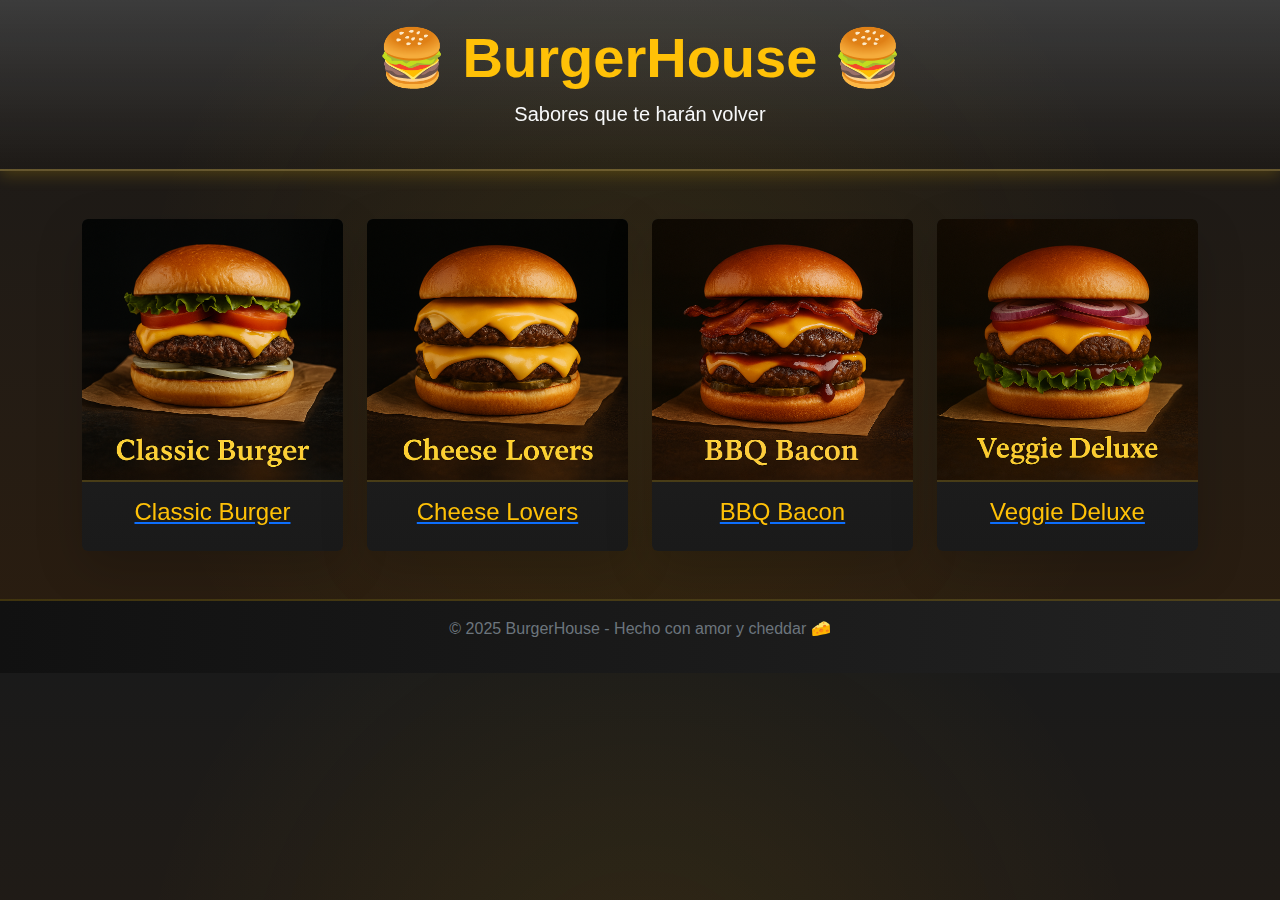
<file: index.html>
<!DOCTYPE html>
<html lang="es">
<head>
  <meta charset="UTF-8">
  <meta name="viewport" content="width=device-width, initial-scale=1.0">
  <title>BurgerHouse</title>

  <link href="https://cdn.jsdelivr.net/npm/bootstrap@5.3.3/dist/css/bootstrap.min.css" rel="stylesheet">

  <link href="https://cdn.jsdelivr.net/npm/aos@2.3.4/dist/aos.css" rel="stylesheet">

  <link rel="stylesheet" href="styles.css">
</head>
<body>

  <header class="text-center p-4 bg-gradient" data-aos="fade-down">
    <h1 class="display-4 fw-bold text-warning">🍔 BurgerHouse 🍔</h1>
    <p class="lead text-light">Sabores que te harán volver</p>
  </header>

  <main class="container my-5">
    <div class="row g-4 text-center justify-content-center">

      <div class="col-md-3" data-aos="fade-up" data-aos-delay="0">
        <a href="producto1.html" class="card-link">
          <div class="card producto shadow-lg">
            <img src="producto1.png" class="card-img-top" alt="Producto 1">
            <div class="card-body">
              <h4 class="text-warning">Classic Burger</h4>
              <span class="flecha">➜</span>
            </div>
          </div>
        </a>
      </div>

      <div class="col-md-3" data-aos="fade-up" data-aos-delay="100">
        <a href="producto2.html" class="card-link">
          <div class="card producto shadow-lg">
            <img src="producto2.png" class="card-img-top" alt="Producto 2">
            <div class="card-body">
              <h4 class="text-warning">Cheese Lovers</h4>
              <span class="flecha">➜</span>
            </div>
          </div>
        </a>
      </div>

      <div class="col-md-3" data-aos="fade-up" data-aos-delay="200">
        <a href="producto3.html" class="card-link">
          <div class="card producto shadow-lg">
            <img src="producto3.png" class="card-img-top" alt="Producto 3">
            <div class="card-body">
              <h4 class="text-warning">BBQ Bacon</h4>
              <span class="flecha">➜</span>
            </div>
          </div>
        </a>
      </div>

      <div class="col-md-3" data-aos="fade-up" data-aos-delay="300">
        <a href="producto4.html" class="card-link">
          <div class="card producto shadow-lg">
            <img src="producto4.png" class="card-img-top" alt="Producto 4">
            <div class="card-body">
              <h4 class="text-warning">Veggie Deluxe</h4>
              <span class="flecha">➜</span>
            </div>
          </div>
        </a>
      </div>

    </div>
  </main>

  <footer class="text-center py-3 bg-dark text-secondary" data-aos="fade-up">
    <p>© 2025 BurgerHouse - Hecho con amor y cheddar 🧀</p>
  </footer>

  <script src="https://cdn.jsdelivr.net/npm/bootstrap@5.3.3/dist/js/bootstrap.bundle.min.js"></script>
  <script src="https://cdn.jsdelivr.net/npm/aos@2.3.4/dist/aos.js"></script>
  <script>
    AOS.init({ duration: 1000, once: true });
  </script>

</body>
</html>
</file>
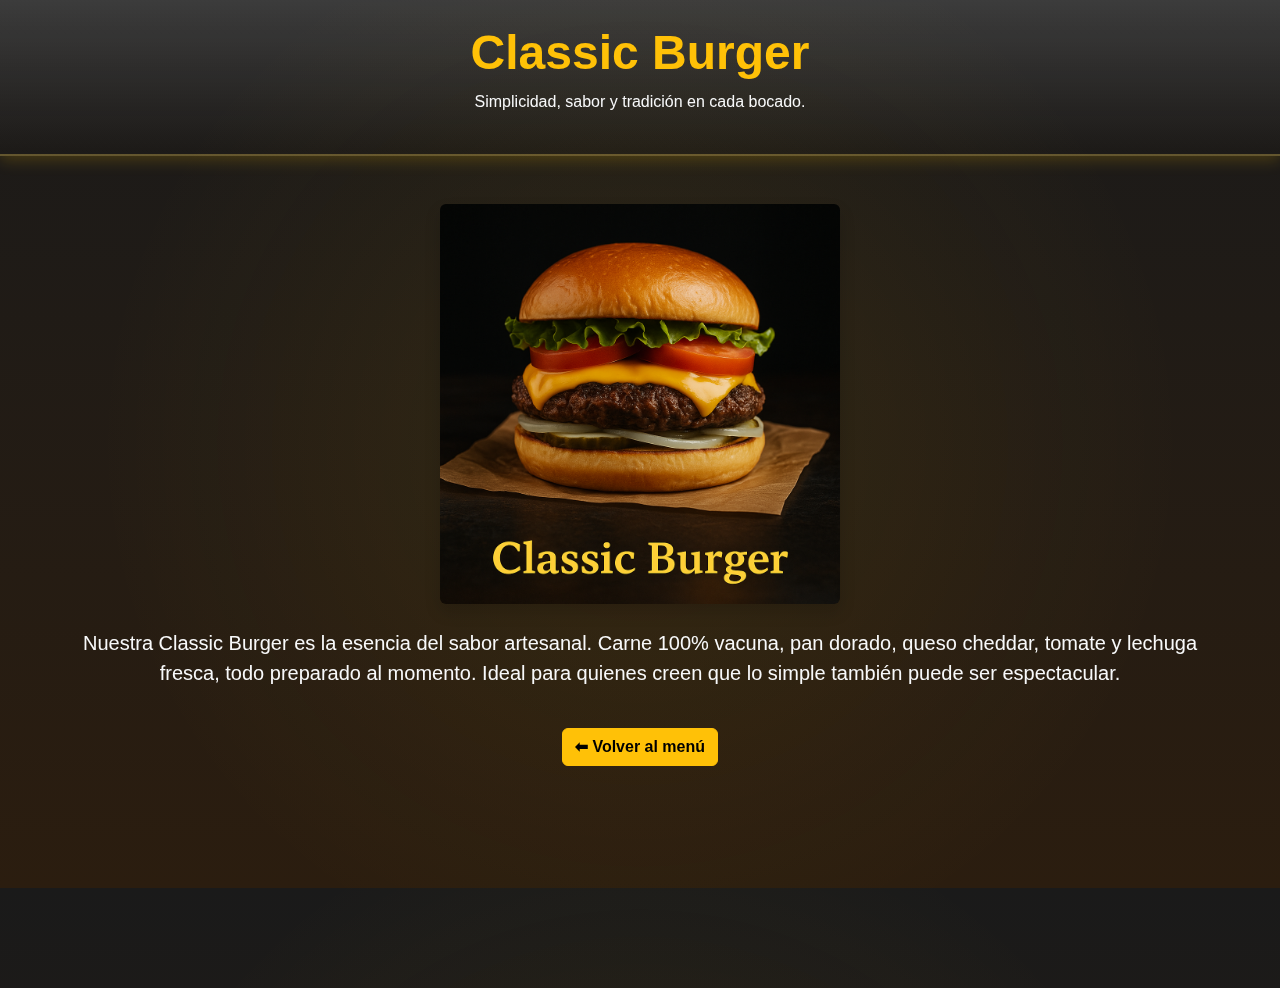
<file: producto1.html>
<!DOCTYPE html>
<html lang="es">
<head>
  <meta charset="UTF-8">
  <meta name="viewport" content="width=device-width, initial-scale=1.0">
  <title>Classic Burger | BurgerHouse</title>

  <link href="https://cdn.jsdelivr.net/npm/bootstrap@5.3.3/dist/css/bootstrap.min.css" rel="stylesheet">


  <link href="https://cdn.jsdelivr.net/npm/aos@2.3.4/dist/aos.css" rel="stylesheet">


  <link rel="stylesheet" href="styles.css">
</head>
<body>

  <header class="text-center p-4 bg-gradient" data-aos="fade-down">
    <h1 class="display-5 fw-bold text-warning">Classic Burger</h1>
    <p class="text-light">Simplicidad, sabor y tradición en cada bocado.</p>
  </header>

  <main class="container my-5 text-center" data-aos="fade-up">
    <img src="producto1.png" class="img-fluid rounded shadow mb-4" alt="Classic Burger" style="max-width: 400px;">
    <p class="lead text-light">
      Nuestra <strong>Classic Burger</strong> es la esencia del sabor artesanal. Carne 100% vacuna, pan dorado, queso cheddar, tomate y lechuga fresca, todo preparado al momento.  
      Ideal para quienes creen que lo simple también puede ser espectacular.
    </p>

    <a href="index.html" class="btn btn-warning mt-4 fw-bold">⬅ Volver al menú</a>
  </main>

  <footer class="text-center py-3 bg-dark text-secondary" data-aos="fade-up">
    <p>© 2025 BurgerHouse</p>
  </footer>

  <script src="https://cdn.jsdelivr.net/npm/bootstrap@5.3.3/dist/js/bootstrap.bundle.min.js"></script>
  <script src="https://cdn.jsdelivr.net/npm/aos@2.3.4/dist/aos.js"></script>
  <script>AOS.init({ duration: 1000, once: true });</script>

</body>
</html>
</file>
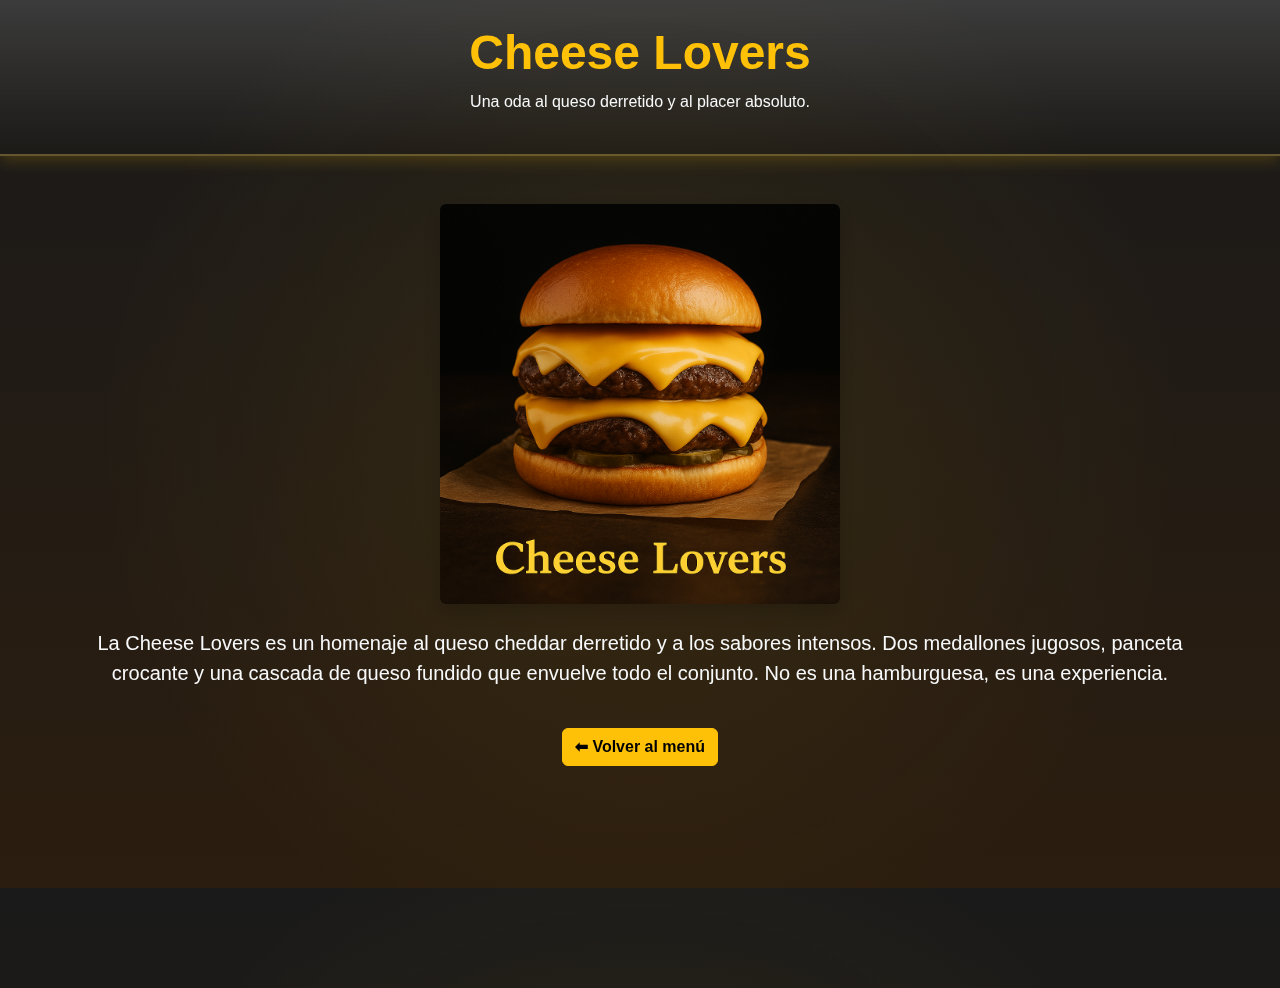
<file: producto2.html>
<!DOCTYPE html>
<html lang="es">
<head>
  <meta charset="UTF-8">
  <meta name="viewport" content="width=device-width, initial-scale=1.0">
  <title>Cheese Lovers | BurgerHouse</title>

  <link href="https://cdn.jsdelivr.net/npm/bootstrap@5.3.3/dist/css/bootstrap.min.css" rel="stylesheet">
  <link href="https://cdn.jsdelivr.net/npm/aos@2.3.4/dist/aos.css" rel="stylesheet">
  <link rel="stylesheet" href="styles.css">
</head>
<body>

  <header class="text-center p-4 bg-gradient" data-aos="fade-down">
    <h1 class="display-5 fw-bold text-warning">Cheese Lovers</h1>
    <p class="text-light">Una oda al queso derretido y al placer absoluto.</p>
  </header>

  <main class="container my-5 text-center" data-aos="fade-up">
    <img src="producto2.png" class="img-fluid rounded shadow mb-4" alt="Cheese Lovers" style="max-width: 400px;">
    <p class="lead text-light">
      La <strong>Cheese Lovers</strong> es un homenaje al queso cheddar derretido y a los sabores intensos. Dos medallones jugosos, panceta crocante y una cascada de queso fundido que envuelve todo el conjunto.  
      No es una hamburguesa, es una experiencia.
    </p>

    <a href="index.html" class="btn btn-warning mt-4 fw-bold">⬅ Volver al menú</a>
  </main>

  <footer class="text-center py-3 bg-dark text-secondary" data-aos="fade-up">
    <p>© 2025 BurgerHouse</p>
  </footer>

  <script src="https://cdn.jsdelivr.net/npm/bootstrap@5.3.3/dist/js/bootstrap.bundle.min.js"></script>
  <script src="https://cdn.jsdelivr.net/npm/aos@2.3.4/dist/aos.js"></script>
  <script>AOS.init({ duration: 1000, once: true });</script>

</body>
</html>
</file>
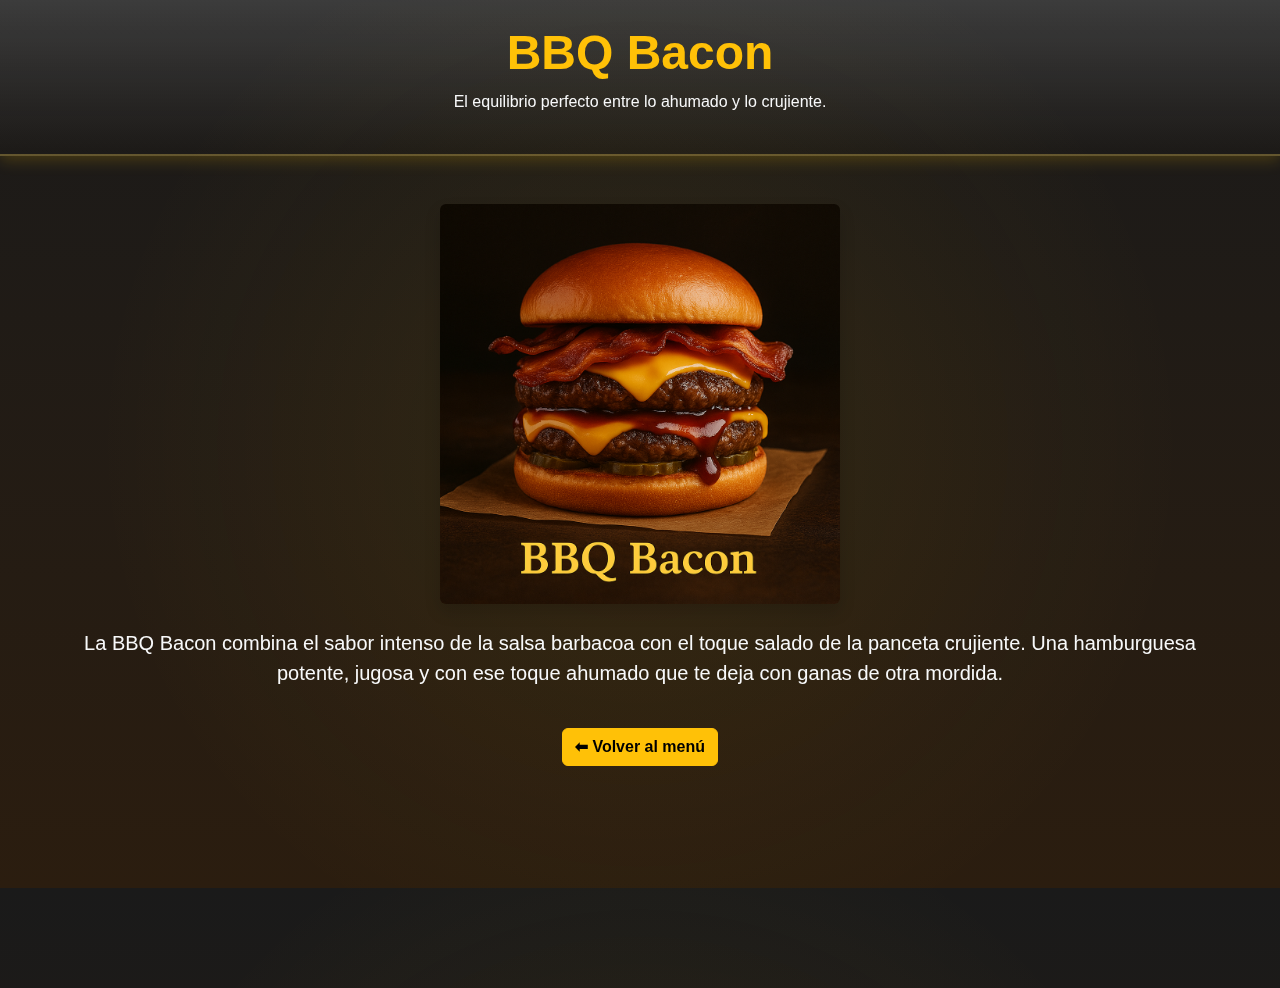
<file: producto3.html>
<!DOCTYPE html>
<html lang="es">
<head>
  <meta charset="UTF-8">
  <meta name="viewport" content="width=device-width, initial-scale=1.0">
  <title>BBQ Bacon | BurgerHouse</title>

  <link href="https://cdn.jsdelivr.net/npm/bootstrap@5.3.3/dist/css/bootstrap.min.css" rel="stylesheet">
  <link href="https://cdn.jsdelivr.net/npm/aos@2.3.4/dist/aos.css" rel="stylesheet">
  <link rel="stylesheet" href="styles.css">
</head>
<body>

  <header class="text-center p-4 bg-gradient" data-aos="fade-down">
    <h1 class="display-5 fw-bold text-warning">BBQ Bacon</h1>
    <p class="text-light">El equilibrio perfecto entre lo ahumado y lo crujiente.</p>
  </header>

  <main class="container my-5 text-center" data-aos="fade-up">
    <img src="producto3.png" class="img-fluid rounded shadow mb-4" alt="BBQ Bacon" style="max-width: 400px;">
    <p class="lead text-light">
      La <strong>BBQ Bacon</strong> combina el sabor intenso de la salsa barbacoa con el toque salado de la panceta crujiente.  
      Una hamburguesa potente, jugosa y con ese toque ahumado que te deja con ganas de otra mordida.
    </p>

    <a href="index.html" class="btn btn-warning mt-4 fw-bold">⬅ Volver al menú</a>
  </main>

  <footer class="text-center py-3 bg-dark text-secondary" data-aos="fade-up">
    <p>© 2025 BurgerHouse</p>
  </footer>

  <script src="https://cdn.jsdelivr.net/npm/bootstrap@5.3.3/dist/js/bootstrap.bundle.min.js"></script>
  <script src="https://cdn.jsdelivr.net/npm/aos@2.3.4/dist/aos.js"></script>
  <script>AOS.init({ duration: 1000, once: true });</script>

</body>
</html>
</file>
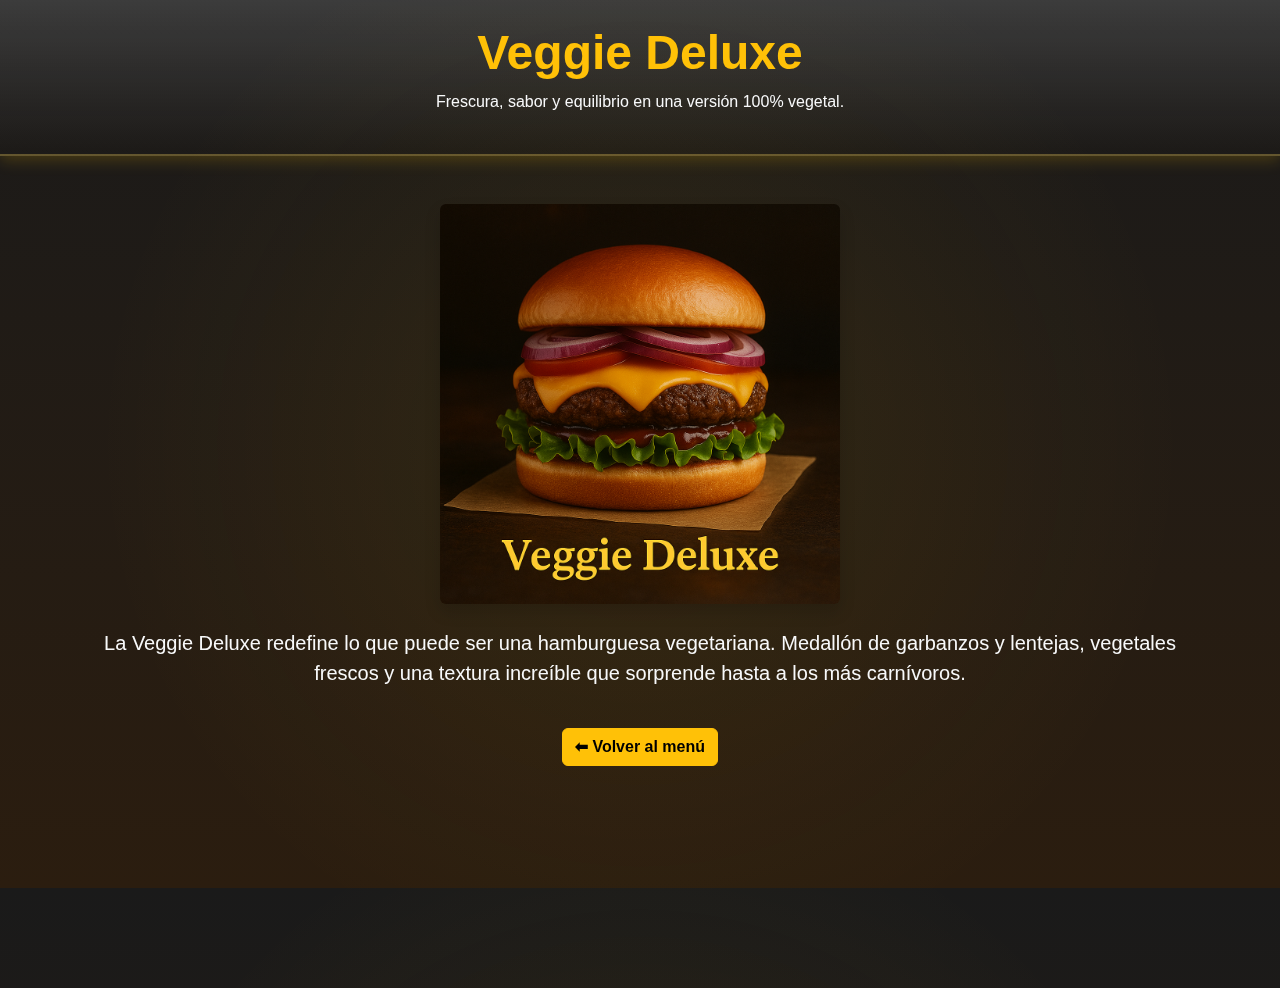
<file: producto4.html>
<!DOCTYPE html>
<html lang="es">
<head>
  <meta charset="UTF-8">
  <meta name="viewport" content="width=device-width, initial-scale=1.0">
  <title>Veggie Deluxe | BurgerHouse</title>

  <link href="https://cdn.jsdelivr.net/npm/bootstrap@5.3.3/dist/css/bootstrap.min.css" rel="stylesheet">
  <link href="https://cdn.jsdelivr.net/npm/aos@2.3.4/dist/aos.css" rel="stylesheet">
  <link rel="stylesheet" href="styles.css">
</head>
<body>

  <header class="text-center p-4 bg-gradient" data-aos="fade-down">
    <h1 class="display-5 fw-bold text-warning">Veggie Deluxe</h1>
    <p class="text-light">Frescura, sabor y equilibrio en una versión 100% vegetal.</p>
  </header>

  <main class="container my-5 text-center" data-aos="fade-up">
    <img src="producto4.png" class="img-fluid rounded shadow mb-4" alt="Veggie Deluxe" style="max-width: 400px;">
    <p class="lead text-light">
      La <strong>Veggie Deluxe</strong> redefine lo que puede ser una hamburguesa vegetariana.  
      Medallón de garbanzos y lentejas, vegetales frescos y una textura increíble que sorprende hasta a los más carnívoros.
    </p>

    <a href="index.html" class="btn btn-warning mt-4 fw-bold">⬅ Volver al menú</a>
  </main>

  <footer class="text-center py-3 bg-dark text-secondary" data-aos="fade-up">
    <p>© 2025 BurgerHouse</p>
  </footer>

  <script src="https://cdn.jsdelivr.net/npm/bootstrap@5.3.3/dist/js/bootstrap.bundle.min.js"></script>
  <script src="https://cdn.jsdelivr.net/npm/aos@2.3.4/dist/aos.js"></script>
  <script>AOS.init({ duration: 1000, once: true });</script>

</body>
</html>
</file>
<file: styles.css>
body {
  background:
    radial-gradient(circle at center, rgba(255,193,7,0.08), transparent 70%),
    linear-gradient(180deg, #1a1a1a 0%, #2b1d0f 100%);
  color: #f8f9fa;
  font-family: 'Poppins', sans-serif;
}

body::before {
  content: "";
  position: fixed;
  top: 0;
  left: 0;
  width: 100%;
  height: 100%;
  background-image: url('https://www.transparenttextures.com/patterns/dark-mosaic.png');
  opacity: 0.15;
  pointer-events: none;
  z-index: -1;
}

header.bg-gradient {
  background: linear-gradient(90deg, #0d0d0d 0%, #2c1a09 100%);
  box-shadow: 0 4px 15px rgba(255, 193, 7, 0.2);
  border-bottom: 2px solid #ffc10733;
}

.card {
  background: linear-gradient(180deg, #222 0%, #1a1a1a 100%);
  border: none;
  overflow: hidden;
  transition: transform 0.3s ease, box-shadow 0.3s ease;
}

.card:hover {
  transform: translateY(-8px);
  box-shadow: 0 8px 30px rgba(255, 193, 7, 0.3);
}

.card img {
  border-bottom: 2px solid #ffc10733;
  transition: transform 0.3s ease;
}

.card:hover img {
  transform: scale(1.05);
}

.card-body {
  position: relative;
}

.flecha {
  position: absolute;
  right: 10px;
  bottom: 10px;
  color: #ffc107;
  font-size: 1.8rem;
  opacity: 0;
  transform: translateX(-10px);
  transition: all 0.3s ease;
}

.card:hover .flecha {
  opacity: 1;
  transform: translateX(0);
}

footer {
  border-top: 2px solid #ffc10733;
  background: linear-gradient(90deg, #111, #222);
}
</file>
